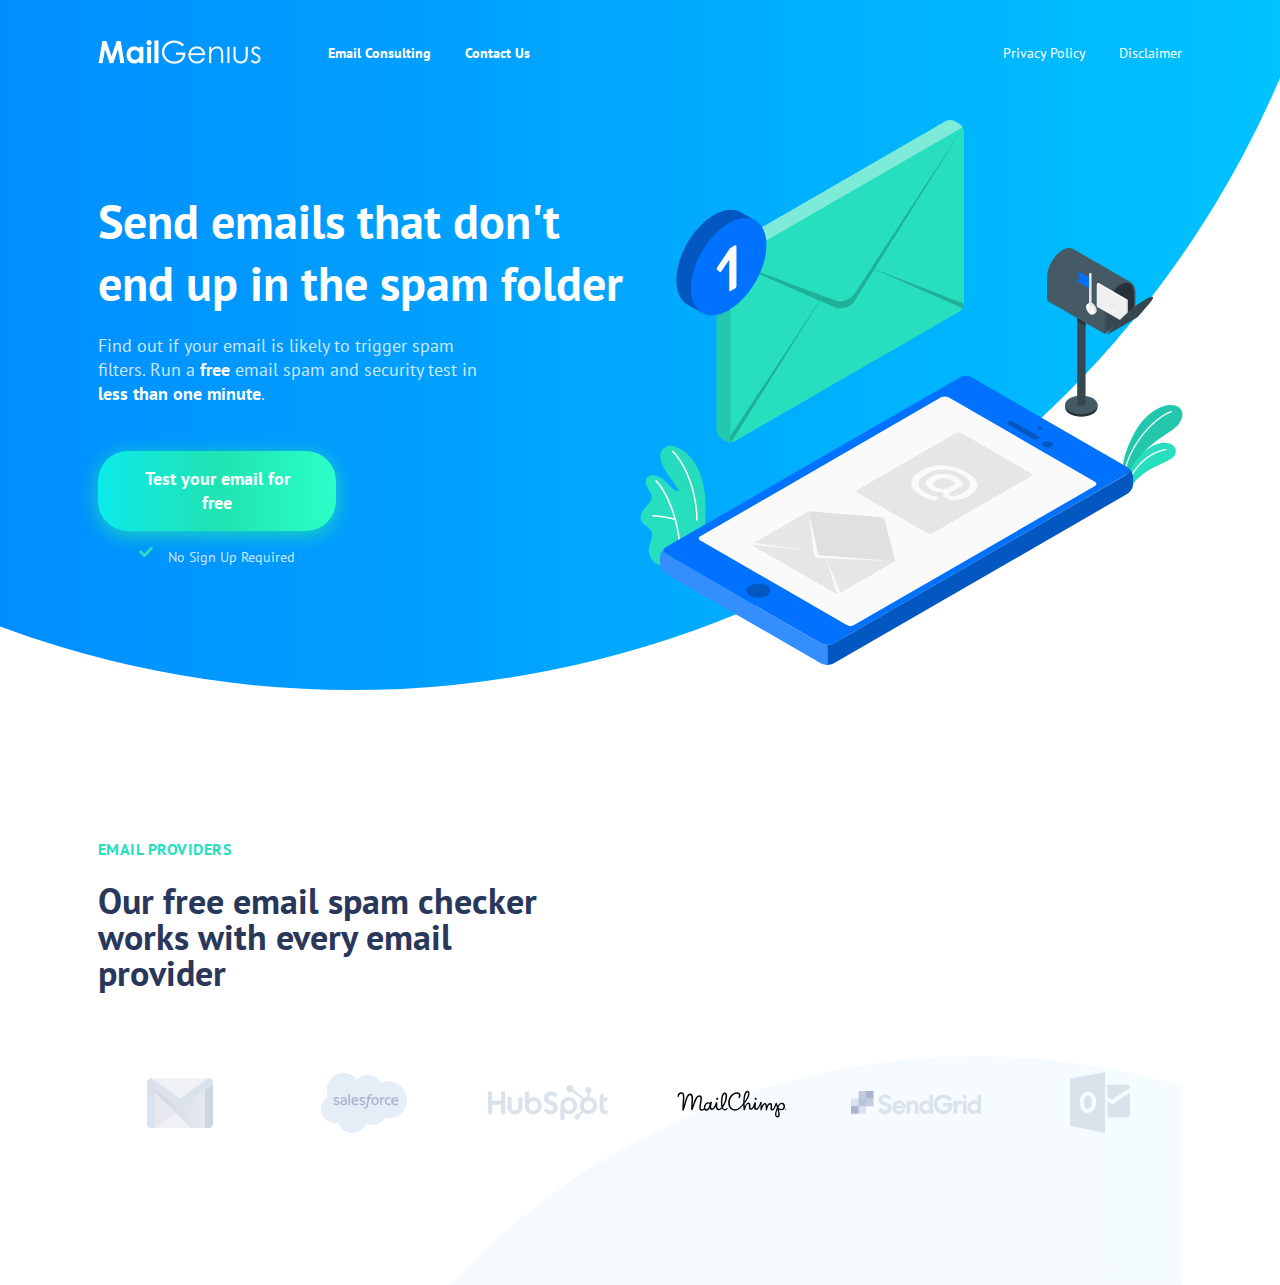
<file: index.html>
<!DOCTYPE html>
<html lang="en">
<head>
    <meta charset="UTF-8">
    <meta name="viewport" content="width=device-width, initial-scale=1.0">
    <link href="https://fonts.googleapis.com/css2?family=PT+Sans:wght@400;700&display=swap" rel="stylesheet"/>
    <link rel="stylesheet" href="css/style.css" />
    <title>Mail Genius Home 3</title>
</head>
<body>
    <header class="header">
        <div class="container d-flex align-items-center">
            <a href="#" class="logo">
                <img src="img/logo.png" alt="logo" />
            </a>
            <!-- /.logo -->
            <nav class="main-header-nav">
                <a href="#">Email Consulting</a>
                <a href="#">Contact Us</a>
            </nav>
            <!-- /.nav main-header-nav -->
            <nav class="info-header-nav">
                <a href="#">Privacy Policy</a>
                <a href="#">Disclaimer</a> 
            </nav>
            <!-- /.info-header-nav -->
        </div>
        <!-- /.container -->
    </header>
    <main class="main">
        <section class="inner">
            <div class="container">
                <h1 class="call-to-action-title">Send emails that don't end up in the spam folder</h1>
                <p class="call-to-action-desq">Find out if your email is likely to trigger spam filters. Run a <span>free</span> email spam and security test in <span>less than one minute</span>.</p>
                <div class="btn-test-email-container">
                    <button class="btn-test-email btn btn-default">Test your email for free</button>
                    <div class="email-not-required d-flex align-it-center justify-content-center">
                        <svg
                            width="14"
                            height="12"
                            viewBox="0 0 14 12"
                            fill="none"
                            xmlns="http://www.w3.org/2000/svg"
                        >
                            <path
                                d="M4.75551 11.0149L0.205505 6.46494C-0.0678506 6.19159 -0.0678506 5.74837 0.205505 5.47499L1.19543 4.48504C1.46879 4.21166 1.91203 4.21166 2.18538 4.48504L5.25048 7.55011L11.8156 0.985046C12.0889 0.711691 12.5322 0.711691 12.8055 0.985046L13.7955 1.975C14.0688 2.24835 14.0688 2.69157 13.7955 2.96495L5.74546 11.015C5.47208 11.2883 5.02886 11.2883 4.75551 11.0149Z"
                                fill="#27DEBF"
                            />
                        </svg>
                        <span>No Sign Up Required</span>
                    </div>
                    <!-- /.email-not-required -->
                </div>
                <!-- /.button-container -->
            </div>
            <!-- /.container -->
        </section>
        <!-- /.inner -->
    </main>
    <!-- /.main -->
    <footer>
        <div class="footer">
            <div class="container">
                <h3 class="providers-title">Email Providers</h3>
                <h2 class="spam-checker-title">Our free email spam checker works with every email provider</h2>
                <div class="providers-collection d-flex">
                    <div class="provider-item">
                        <img class="gmail_ico" src="img/gmail-icon.svg" alt="gmail">
                    </div>
                    <div class="provider-item">
                        <img class="salesforce_ico" src="img/salesforce-icon.svg" alt="gmail">
                    </div>
                    <div class="provider-item">
                        <img class="hubspot_ico" src="img/hubspot-icon.svg" alt="gmail">
                    </div>
                    <div class="provider-item">
                        <img class="mailchimp_ico" src="img/mailchimp-icon.svg" alt="gmail">
                    </div>
                    <div class="provider-item">
                        <img class="sendgrid_ico" src="img/sendgrid-icon.svg" alt="gmail">
                    </div>
                    <div class="provider-item">
                        <img class="outlook_ico" src="img/outlook-icon.svg" alt="gmail">
                    </div>
                    <!-- /.provider-item -->
                </div>
                <!-- /.providers-collection -->
            </div>
            <!-- /.container -->
        </div>
        <!-- /.footer -->
    </footer>
</body>
</html>
</file>
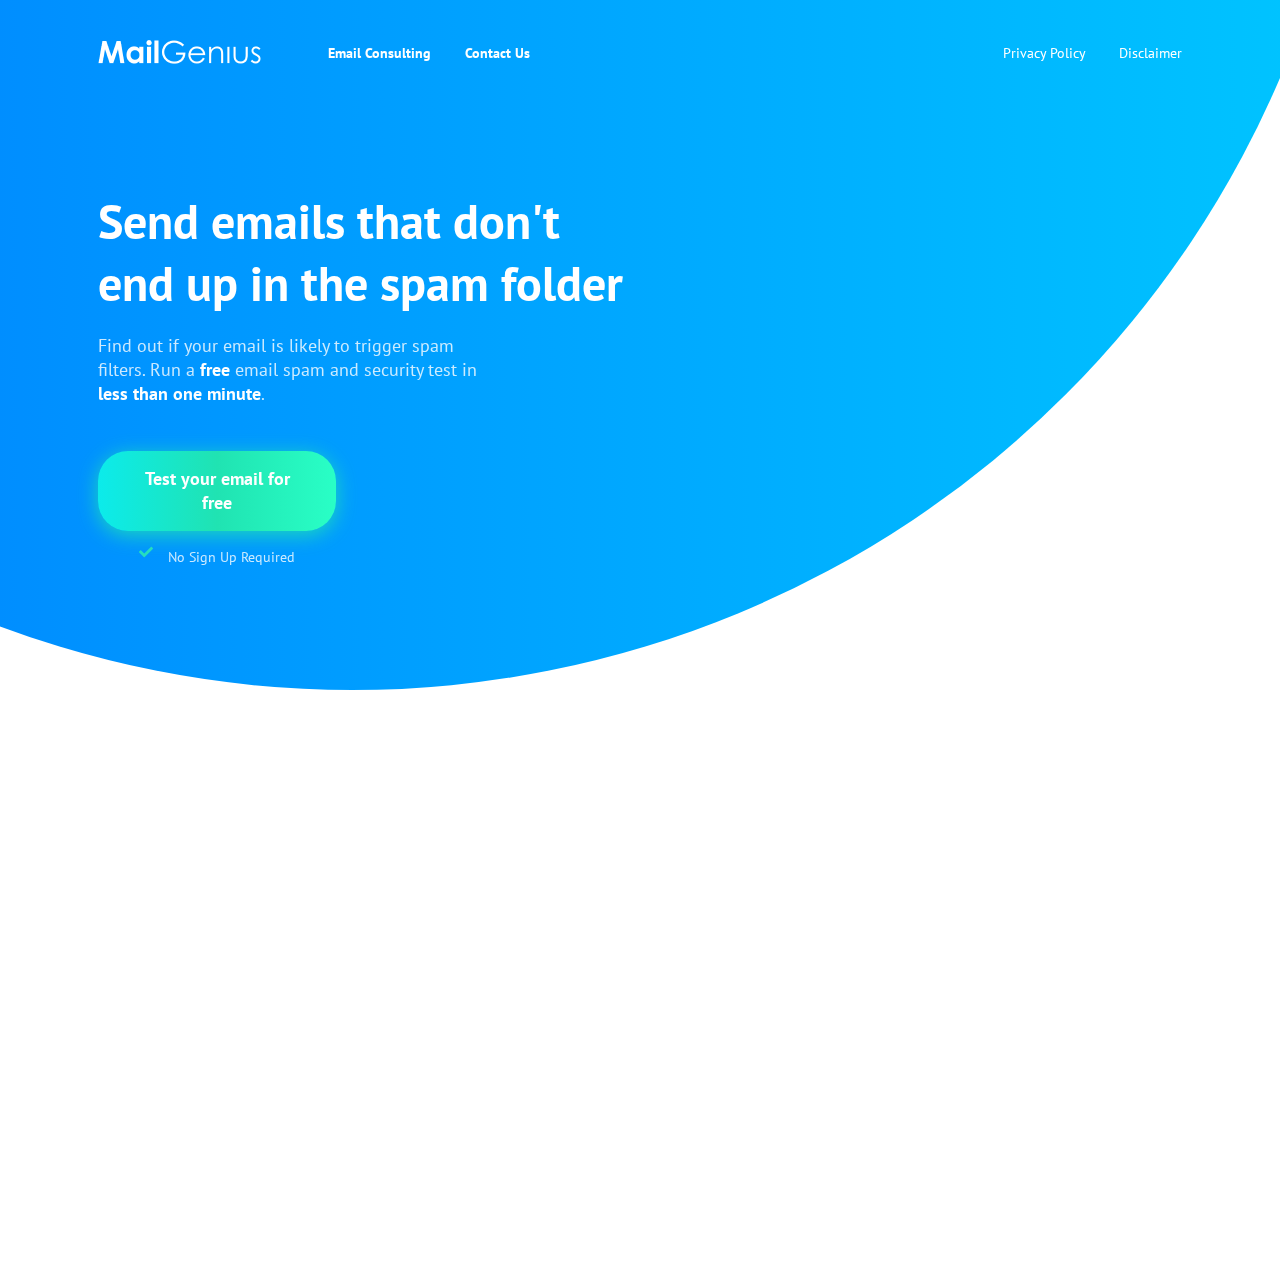
<file: home3-adaptive.html>
<!DOCTYPE html>
<html lang="en">
<head>
    <meta charset="UTF-8">
    <meta name="viewport" content="width=device-width, initial-scale=1.0">
    <link href="https://fonts.googleapis.com/css2?family=PT+Sans:wght@400;700&display=swap" rel="stylesheet"/>
    <!-- SlickNav -->
    <link rel="stylesheet" href="css/slicknav.css">
    <!-- AOS -->
    <link rel="stylesheet" href="https://unpkg.com/aos@next/dist/aos.css" />
    <link rel="stylesheet" href="css/home3-adaptive.css"/>
    <title>Mail Genius Home 3 - Adaptive</title>
</head>
<body>
    <header class="header" data-aos="slide-down">
        <div class="container d-flex align-items-center">
            <a href="#" class="logo">
                <img src="./img/logo.png" alt="logo" />
            </a>
            <!-- /.logo -->
            <nav class="main-header-nav desktop_menu_nav">
                <a class="desktop_menu_nav" href="#">Email Consulting</a>
                <a class="desktop_menu_nav" href="#">Contact Us</a>
            </nav>
            <nav class="info-header-nav desktop_menu_nav">
                <a class="desktop_menu_nav" href="#">Privacy Policy</a>
                <a class="desktop_menu_nav" href="#">Disclaimer</a> 
            </nav>
            <!-- Desktop menu -->
            <div class="header_nav d-flex">
                <!-- /.logo -->
                <nav class="main-header-nav">
                    <a href="#">Email Consulting</a>
                    <a href="#">Contact Us</a>
                </nav>
                <nav class="info-header-nav">
                    <a href="#">Privacy Policy</a>
                    <a href="#">Disclaimer</a>
                </nav>
            </div>
            <!-- Mobile menu -->
        </div>
        <!-- /.container -->
    </header>
    <main class="main">
        <section class="inner">
            <div class="container">
                <h1 class="call-to-action-title" id="call-to-action-title" data-aos="fade-in">Send emails that don't end up in the spam folder</h1>
                <p class="call-to-action-desq" data-aos="fade-in">Find out if your email is likely to trigger spam filters. Run a <span>free</span> email spam and security test in <span>less than one minute</span>.</p>
                <div class="btn-test-email-container" data-aos="zoom-in-up" data-aos-delay="350">
                    <button class="btn-test-email btn btn-default hvr-push">Test your email for free</button>
                    <div class="email-not-required d-flex align-it-center justify-content-center">
                        <svg
                            width="14"
                            height="12"
                            viewBox="0 0 14 12"
                            fill="none"
                            xmlns="http://www.w3.org/2000/svg"
                        >
                            <path
                                d="M4.75551 11.0149L0.205505 6.46494C-0.0678506 6.19159 -0.0678506 5.74837 0.205505 5.47499L1.19543 4.48504C1.46879 4.21166 1.91203 4.21166 2.18538 4.48504L5.25048 7.55011L11.8156 0.985046C12.0889 0.711691 12.5322 0.711691 12.8055 0.985046L13.7955 1.975C14.0688 2.24835 14.0688 2.69157 13.7955 2.96495L5.74546 11.015C5.47208 11.2883 5.02886 11.2883 4.75551 11.0149Z"
                                fill="#27DEBF"
                            />
                        </svg>
                        <span>No Sign Up Required</span>
                    </div>
                    <!-- /.email-not-required -->
                </div>
                <!-- /.button-container -->
            </div>
            <!-- /.container -->
        </section>
        <!-- /.inner -->
    </main>
    <!-- /.main -->
    <footer>
        <div class="footer">
            <div class="container">
                <h3 class="providers-title" data-aos="fade-in" data-aos-duration="200">Email Providers</h3>
                <h2 class="spam-checker-title" data-aos="fade-in" data-aos-duration="200">Our free email spam checker works with every email provider</h2>
                <div class="providers-collection d-flex">
                    <div class="provider-item hvr-glow" data-aos="flip-up" data-aos-delay="100">
                        <img class="gmail_ico" src="./img/gmail-icon.svg" alt="gmail">
                    </div>
                    <div class="provider-item hvr-glow" data-aos="flip-up" data-aos-delay="200">
                        <img class="salesforce_ico" src="./img/salesforce-icon.svg" alt="gmail">
                    </div>
                    <div class="provider-item hvr-glow" data-aos="flip-up" data-aos-delay="300">
                        <img class="hubspot_ico" src="./img/hubspot-icon.svg" alt="gmail">
                    </div>
                    <div class="provider-item hvr-glow" data-aos="flip-up" data-aos-delay="400">
                        <img class="mailchimp_ico" src="./img/mailchimp-icon.svg" alt="gmail">
                    </div>
                    <div class="provider-item hvr-glow" data-aos="flip-up" data-aos-delay="500">
                        <img class="sendgrid_ico" src="./img/sendgrid-icon.svg" alt="gmail">
                    </div>
                    <div class="provider-item hvr-glow" data-aos="flip-up" data-aos-delay="600">
                        <img class="outlook_ico" src="./img/outlook-icon.svg" alt="gmail">
                    </div>
                    <!-- /.provider-item -->
                </div>
                <!-- /.providers-collection -->
            </div>
            <!-- /.container -->
        </div>
        <!-- /.footer -->
    </footer>
    <!-- AOS -->
    <script src="https://unpkg.com/aos@next/dist/aos.js"></script>
    <script>
        AOS.init();
    </script>
    <!-- jQuery -->
    <script
        src="https://code.jquery.com/jquery-3.5.1.min.js"
        integrity="sha256-9/aliU8dGd2tb6OSsuzixeV4y/faTqgFtohetphbbj0="
        crossorigin="anonymous">
    </script>
    <script src="/js/jquery.slicknav.min.js"></script>
    <script>
        $(function(){
                $('.header_nav').slicknav({
                appendTo: '.header .container', 
                label: '',
                beforeOpen: function(trigger){
                    document.getElementById("call-to-action-title").style.paddingTop = "110px";
                },
                beforeClose: function(trigger){
                    document.getElementById("call-to-action-title").style.paddingTop = "10px";
                }
                
            });
        });
    </script>
</body>
</html>
</file>
<file: css/style.css>
/* * {
    outline: 1px solid black;
} */

* {
	box-sizing: border-box;
}

body {
    font: 400 14px/1 "PT Sans", sans-serif;	    
    margin: 0;
}

.bg-image-top {
    position: absolute; 
    z-index: -1;
}

img {
	width: 100%;
	max-width: 100%;
}

a {
	text-decoration: none;
	color: inherit;
}

p, h1, h2, h3, h4, h5, h6 {
    margin: 0;
}

button {
	border: none;
	background: transparent;
	background-color: transparent;
	cursor: pointer;
	padding: 0;
    outline: none;
}

.btn {
	font-family: "PT Sans", sans-serif;
	font-weight: 700;
	font-size: 18px;
	line-height: 1.33;
	padding: 16px 30px;
}

.btn-default {
	background: linear-gradient(90deg, #0cebeb 0%, #20e3b2 50%, #29ffc6 100%);
	box-shadow: 0px 4px 20px rgba(32, 228, 179, 0.85);
	border-radius: 30px;
	color: #fff;
}

.d-flex {
	display: flex;
}

.align-items-center {
	align-items: center;
}

.header {
    position: absolute;
    padding-top: 40px;
	width: 100%;
	left: 0;
	top: 0;
}

.container {
	max-width: 1084px;
	padding: 0;
    margin: auto;
}

.main-header-nav {
	color: #fff;
}

.main-header-nav {
	font-weight: 700;
	margin-left: 66px;
}

.main-header-nav a + a,
.info-header-nav a + a {
	margin-left: 30px;
}

.info-header-nav {
	font-weight: 400;
	color: #fff;
	margin-left: auto;
}

.inner {
    padding-top: 95px;
    background-image: url('/img/ellipse1.svg');
    background-size: auto 100%;
    background-repeat: no-repeat;
    background-position: top center;
    padding-bottom: 120px;
}

.inner .container {
    padding-top: 95px;
}

.call-to-action-title {
    font-size: 48px;
    font-weight: 700;
    line-height: 62px;
    color: #fff;
    width: 542px;
    position: relative;
}

.call-to-action-title::after {
    content: '';
    position: absolute;
    background: url('/img/mailbox.svg') no-repeat;
    width: 611px;
    height: 550px;
    top: -70px;
    bottom: 0;
    right: 0;
    left: 474px;
}

.call-to-action-desq {
    margin-top: 20px;
    width: 383px;
    font-size: 18px;
    line-height: 24px;
    color: rgba(255, 255, 255, 0.8);
}

.call-to-action-desq > span {
    font-weight: 700;
    color: #fff;
}

.email-not-required {
    margin-top: 15px;
}

.email-not-required > span {
	line-height: 1.71;
	color: rgba(255, 255, 255, 0.8);
	margin-left: 15px;
}

.btn-test-email-container {
    margin-top: 45px;
    width: 238px;
    display: flex;
    flex-direction: column;
    align-items: center;
}

.footer {
    margin-top: 150px;
}

.providers-title {
    text-transform: uppercase;
    line-height: 18px;
    letter-spacing: 0.03em;
    color: #27DEBF;
}

.spam-checker-title {
    margin-top: 25px;
    width: 490px;
    font-size: 36px;
    font-weight: 700;
    color: #29375A;
    margin-bottom: 30px;
}

.provider-item {
    width: 164px;
    height: 164px;
    display: flex;
    align-items: center;
    justify-content: center;
}

.provider-item:hover {
    box-shadow: 0px 2px 15px rgba(2, 71, 149, 0.5);
    border-radius: 4px;
    cursor: pointer;
}

.gmail_ico {
    width: 90px;
    height: 50px;
}

.salesforce_ico {
    width: 86px;
    height: 60px;
}

.hubspot_ico {
    width: 120px;
    height: 35px;
}

.mailchimp_ico {
    width: 164px;
    height: 80px;
}

.sendgrid_ico {
    width: 130px;
    height: 25px;
}

.outlook_ico {
    width: 60px;
    height: 60;
}

.providers-collection {
    padding-bottom: 100px;
    justify-content: space-between;
    background-image: url('/img/ellipse2.svg');
    background-size: 925px 100%;
    background-repeat: no-repeat;
    background-position: top right;
}
</file>
<file: css/home3-adaptive.css>
/* *, *::after, *::before {
    outline: 1px solid black;
} */

* {
	box-sizing: border-box;
}

body {
    font: 400 14px/1 "PT Sans", sans-serif;	    
    margin: 0;
}

.bg-image-top {
    position: absolute; 
    z-index: -1;
}

img {
	width: 100%;
	max-width: 100%;
}

a {
	text-decoration: none;
	color: inherit;
}

p, h1, h2, h3, h4, h5, h6 {
    margin: 0;
}

/* Push */
@-webkit-keyframes hvr-push {
    50% {
        -webkit-transform: scale(0.8);
        transform: scale(0.8);
    }
    100% {
        -webkit-transform: scale(1);
        transform: scale(1);
    }
}

@keyframes hvr-push {
    50% {
        -webkit-transform: scale(0.8);
        transform: scale(0.8);
    }
    100% {
        -webkit-transform: scale(1);
        transform: scale(1);
    }
}

.hvr-push {
    display: inline-block;
    vertical-align: middle;
    -webkit-transform: perspective(1px) translateZ(0);
    transform: perspective(1px) translateZ(0);
    box-shadow: 0 0 1px rgba(0, 0, 0, 0);
}

.hvr-push:hover, .hvr-push:focus, .hvr-push:active {
    -webkit-animation-name: hvr-push;
    animation-name: hvr-push;
    -webkit-animation-duration: 0.3s;
    animation-duration: 0.3s;
    -webkit-animation-timing-function: linear;
    animation-timing-function: linear;
    -webkit-animation-iteration-count: 1;
    animation-iteration-count: 1;
}

button {
	border: none;
	background: transparent;
	background-color: transparent;
	cursor: pointer;
	padding: 0;
    outline: none;
}

.btn {
	font-family: "PT Sans", sans-serif;
	font-weight: 700;
	font-size: 18px;
	line-height: 1.33;
	padding: 16px 30px;
}

.btn-default {
	background: linear-gradient(90deg, #0cebeb 0%, #20e3b2 50%, #29ffc6 100%);
	box-shadow: 0px 4px 20px rgba(32, 228, 179, 0.85);
	border-radius: 30px;
	color: #fff;
}

.d-flex {
	display: flex;
}

.align-items-center {
	align-items: center;
}

.header {
    position: absolute;
    padding-top: 40px;
	width: 100%;
	left: 0;
	top: 0;
}

.header_nav {
    display: none;
}

.container {
	max-width: 1084px;
	padding: 0;
    margin: auto;
}

.main-header-nav {
	color: #fff;
}

.main-header-nav {
	font-weight: 700;
	margin-left: 66px;
}

.main-header-nav a + a,
.info-header-nav a + a {
	margin-left: 30px;
}

.info-header-nav {
	font-weight: 400;
	color: #fff;
	margin-left: auto;
}

.inner {
    padding-top: 95px;
    background-image: url('/img/ellipse1.svg');
    background-size: auto 100%;
    background-repeat: no-repeat;
    background-position: top center;
    padding-bottom: 120px;
}

.inner .container {
    padding-top: 95px;
}

.call-to-action-title {
    font-size: 48px;
    font-weight: 700;
    line-height: 62px;
    color: #fff;
    width: 542px;
    position: relative;
}

.call-to-action-title::after {
    content: '';
    position: absolute;
    background: url('/img/mailbox.svg') no-repeat;
    width: 611px;
    height: 550px;
    top: -70px;
    bottom: 0;
    right: 0;
    left: 474px;
    opacity: 0;
    animation: opacity 0.2s ease-in 100ms forwards;
}

@keyframes opacity {
    form {
        opacity: 0;
    }

    to {
        opacity: 1;
    }
}

.call-to-action-desq {
    margin-top: 20px;
    width: 383px;
    font-size: 18px;
    line-height: 24px;
    color: rgba(255, 255, 255, 0.8);
}

.call-to-action-desq > span {
    font-weight: 700;
    color: #fff;
}

.email-not-required {
    margin-top: 15px;
}

.email-not-required > span {
	line-height: 1.71;
	color: rgba(255, 255, 255, 0.8);
	margin-left: 15px;
}

.btn-test-email-container {
    margin-top: 45px;
    width: 238px;
    display: flex;
    flex-direction: column;
    align-items: center;
}

.footer {
    margin-top: 150px;
}

.providers-title {
    text-transform: uppercase;
    line-height: 18px;
    letter-spacing: 0.03em;
    color: #27DEBF;
}

.spam-checker-title {
    margin-top: 25px;
    width: 490px;
    font-size: 36px;
    font-weight: 700;
    color: #29375A;
    margin-bottom: 30px;
}

.provider-item {
    width: 164px;
    height: 164px;
    display: flex;
    align-items: center;
    justify-content: center;
}

/* Glow */
.hvr-glow {
    -webkit-transform: perspective(1px) translateZ(0);
    transform: perspective(1px) translateZ(0);
    box-shadow: 0 0 1px rgba(0, 0, 0, 0);
    -webkit-transition-duration: 0.3s;
    transition-duration: 0.3s;
    -webkit-transition-property: box-shadow;
    transition-property: box-shadow;
}

.hvr-glow:hover, .hvr-glow:focus, .hvr-glow:active {
    box-shadow: 0 0 8px rgba(0, 0, 0, 0.6);
}

.gmail_ico {
    width: 90px;
    height: 50px;
}

.salesforce_ico {
    width: 86px;
    height: 60px;
}

.hubspot_ico {
    width: 120px;
    height: 35px;
}

.mailchimp_ico {
    width: 164px;
    height: 80px;
}

.sendgrid_ico {
    width: 130px;
    height: 25px;
}

.outlook_ico {
    width: 60px;
    height: 60;
}

/* Footer img */
.providers-collection {
    padding-bottom: 100px;
    justify-content: space-between;
    background-image: url('/img/ellipse2.svg');
    background-size: 925px 100%;
    background-repeat: no-repeat;
    background-position: top right;
    opacity: 0;
    animation: opacity 0.2s ease-in 100ms forwards;
}

/* Laptop Query */
@media (max-width: 1086px) {
    .container {
        margin-left: 50px;
        margin-right: 50px;
    }

    .call-to-action-title::after {
        background-size: contain;
        width: 511px;
        height: 450px;
        top: 28px;
        bottom: 0;
        right: 0;
        left: 474px;
    }

    .provider-item {
        width: 144px;
        height: 144px;
    }
}

/* Laptop Query */
@media (max-width: 1036px) {
    .call-to-action-title::after {
        background-size: contain;
        width: 411px;
        height: 350px;
        top: 100px;
        bottom: 0;
        right: 0;
        left: 474px;
    }

    .provider-item {
        width: 124px;
        height: 124px;
    }
}

/* Tablet Query */
@media (max-width: 935px) {
    .call-to-action-title::after {
        background-size: contain;
        width: 311px;
        height: 250px;
        top: 74px;
        bottom: 0;
        right: 0;
        left: 367px;
    }

    .container {
        margin-left: 25px;
        margin-right: 25px;
    }

    .call-to-action-title {
        width: unset;
        max-width: 542px;
    }

    .spam-checker-title {
        width: unset;
        max-width: 490px;
    }

    .call-to-action-title {
        font-size: 42px;
        font-weight: 700;
        line-height: 48px;
    }

    .spam-checker-title {
        font-size: 34px;
    }

    .inner .container {
        padding-top: 30px;
    }

    .footer {
        margin-top: 80px;
    }

    .providers-collection {
        padding-bottom: 25px;
    }
}

/* Tablet Query */
@media (max-width: 800px) {
    .providers-collection {
        flex-wrap: wrap;
        justify-content: center;
    }

    .provider-item {
        width: 194px;
        height: 84px;
    }

    .spam-checker-title {
        font-size: 30px;
    }
}

/* Tablet Query */
@media (max-width: 703px) {
    .call-to-action-title::after {
        display: none;
    }

    .desktop_menu_nav {
        display: none;
    }

    .header_nav {
        display: none;
    }

    /* Mobile menu */
    .slicknav_menu {
        display: block;
        margin-left: auto;
    }

    .main-header-nav {
        font-weight: 400;
        margin-left: 0;
    }

    .main-header-nav a + a,
    .info-header-nav a + a {
        margin-left: 0;
    }

    .main-header-nav,
    .info-header-nav {
        display: flex;
        flex-direction: column;
        justify-content: center;
    }
}

/* Mobile Query */
@media (max-width: 425px) {
    .inner .container {
        padding-top: 10px;
    }

    .desktop_menu_nav {
        display: none;
    }

    .header_nav {
        display: none;
    }
    
    /* Mobile menu */
    .slicknav_menu {
        display: block;
        margin-left: auto;
    }

    .main-header-nav {
        font-weight: 400;
        margin-left: 0;
    }

    .main-header-nav a + a,
    .info-header-nav a + a {
        margin-left: 0;
    }

    .main-header-nav,
    .info-header-nav {
        display: flex;
        flex-direction: column;
        justify-content: center;
    }

    /* Mene style */
    
    /* .main-header-nav > a,
    .info-header-nav > a {
        font-weight: 700;
        font-size: 16px;
    } */

    /* .slicknav_nav {
        background-color: transparent;
    } */

    .call-to-action-title {
        font-size: 32px;
        font-weight: 700;
        line-height: 34px;
        transition: all 0.04s linear;
    }

    /* Mene style */

    .inner {
        padding-bottom: 95px;
    }

    .spam-checker-title {
        font-size: 26px;
    }

    .call-to-action-desq {
        width: unset;
        max-width: 383px;
    }

    .provider-item {
        width: 124px;
        height: 124px;
    }

    .spam-checker-title {
        margin-top: 15px;
        margin-bottom: 10px;
    }

    .providers-collection {
        padding-bottom: 10px;
    }

    .slicknav_nav {
        z-index: 1;
    }

    .inner .container {
        margin: 0 20px;
    }
}
</file>
